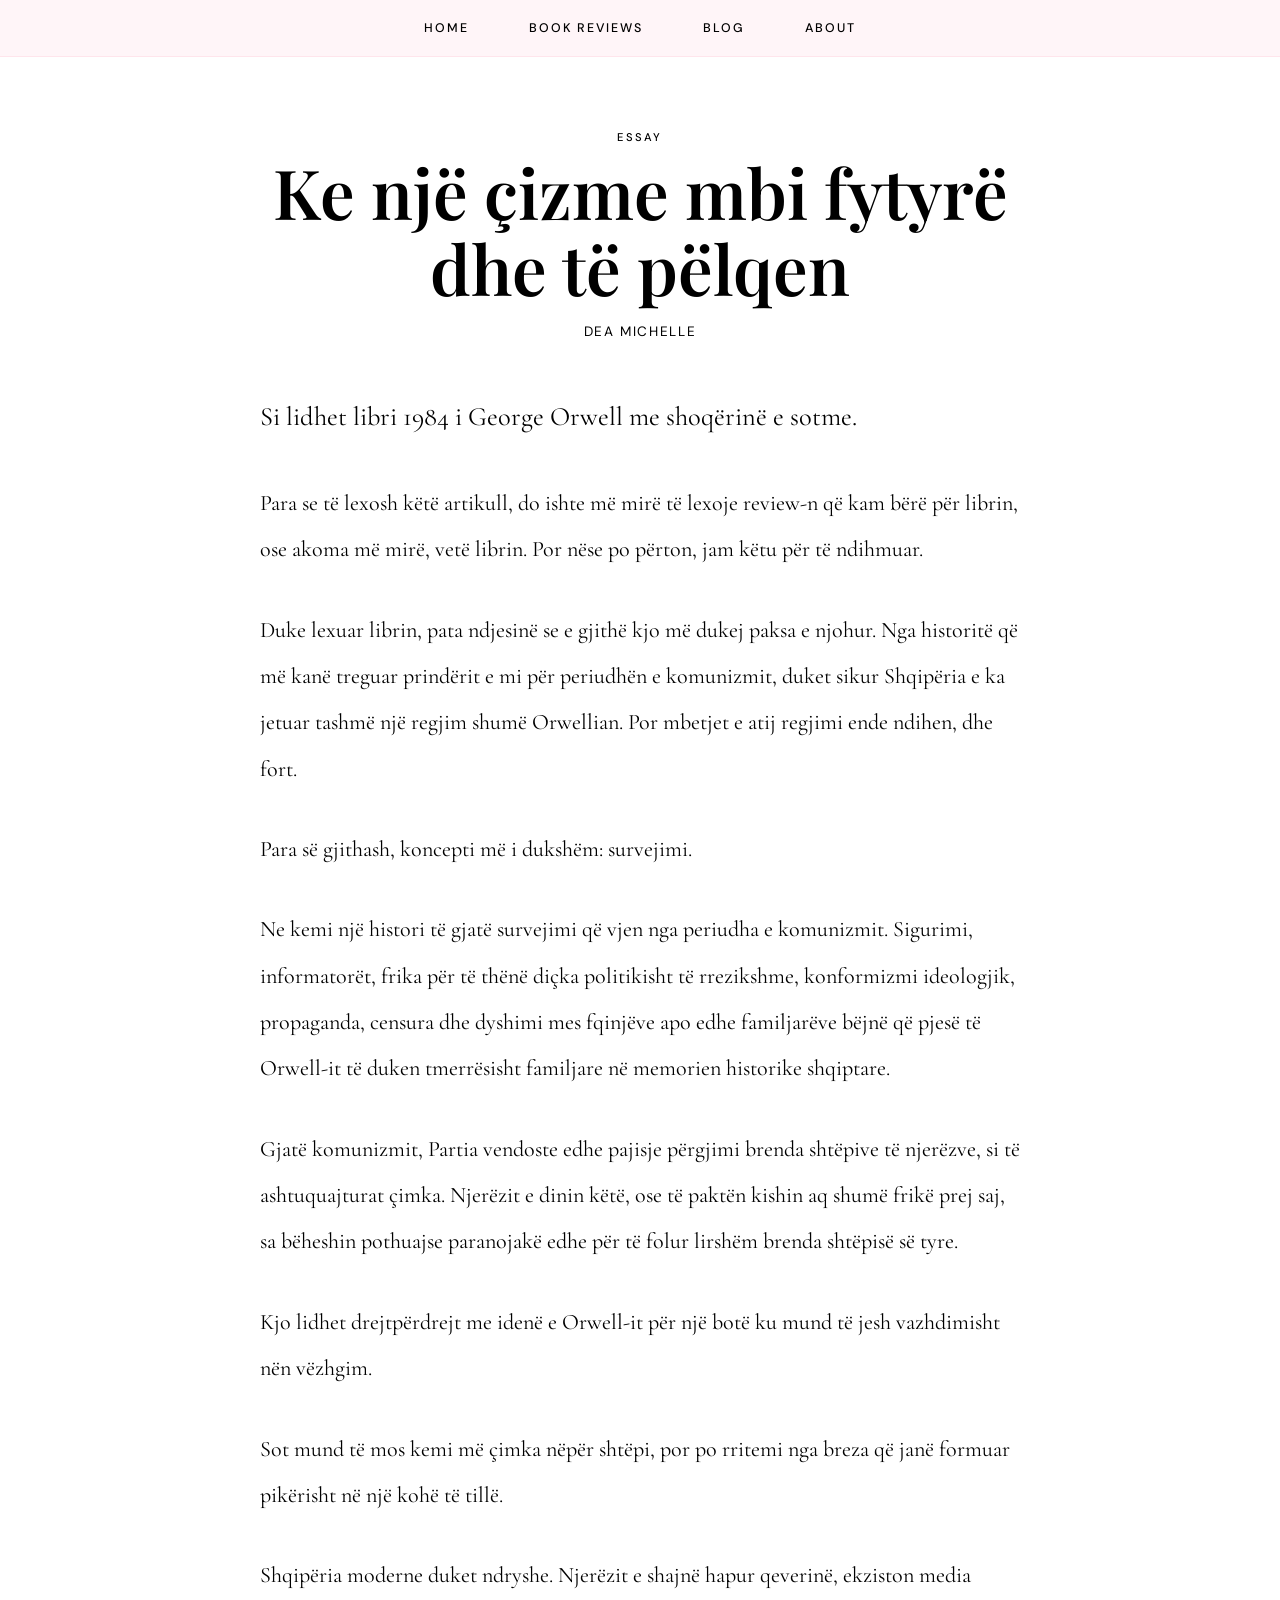
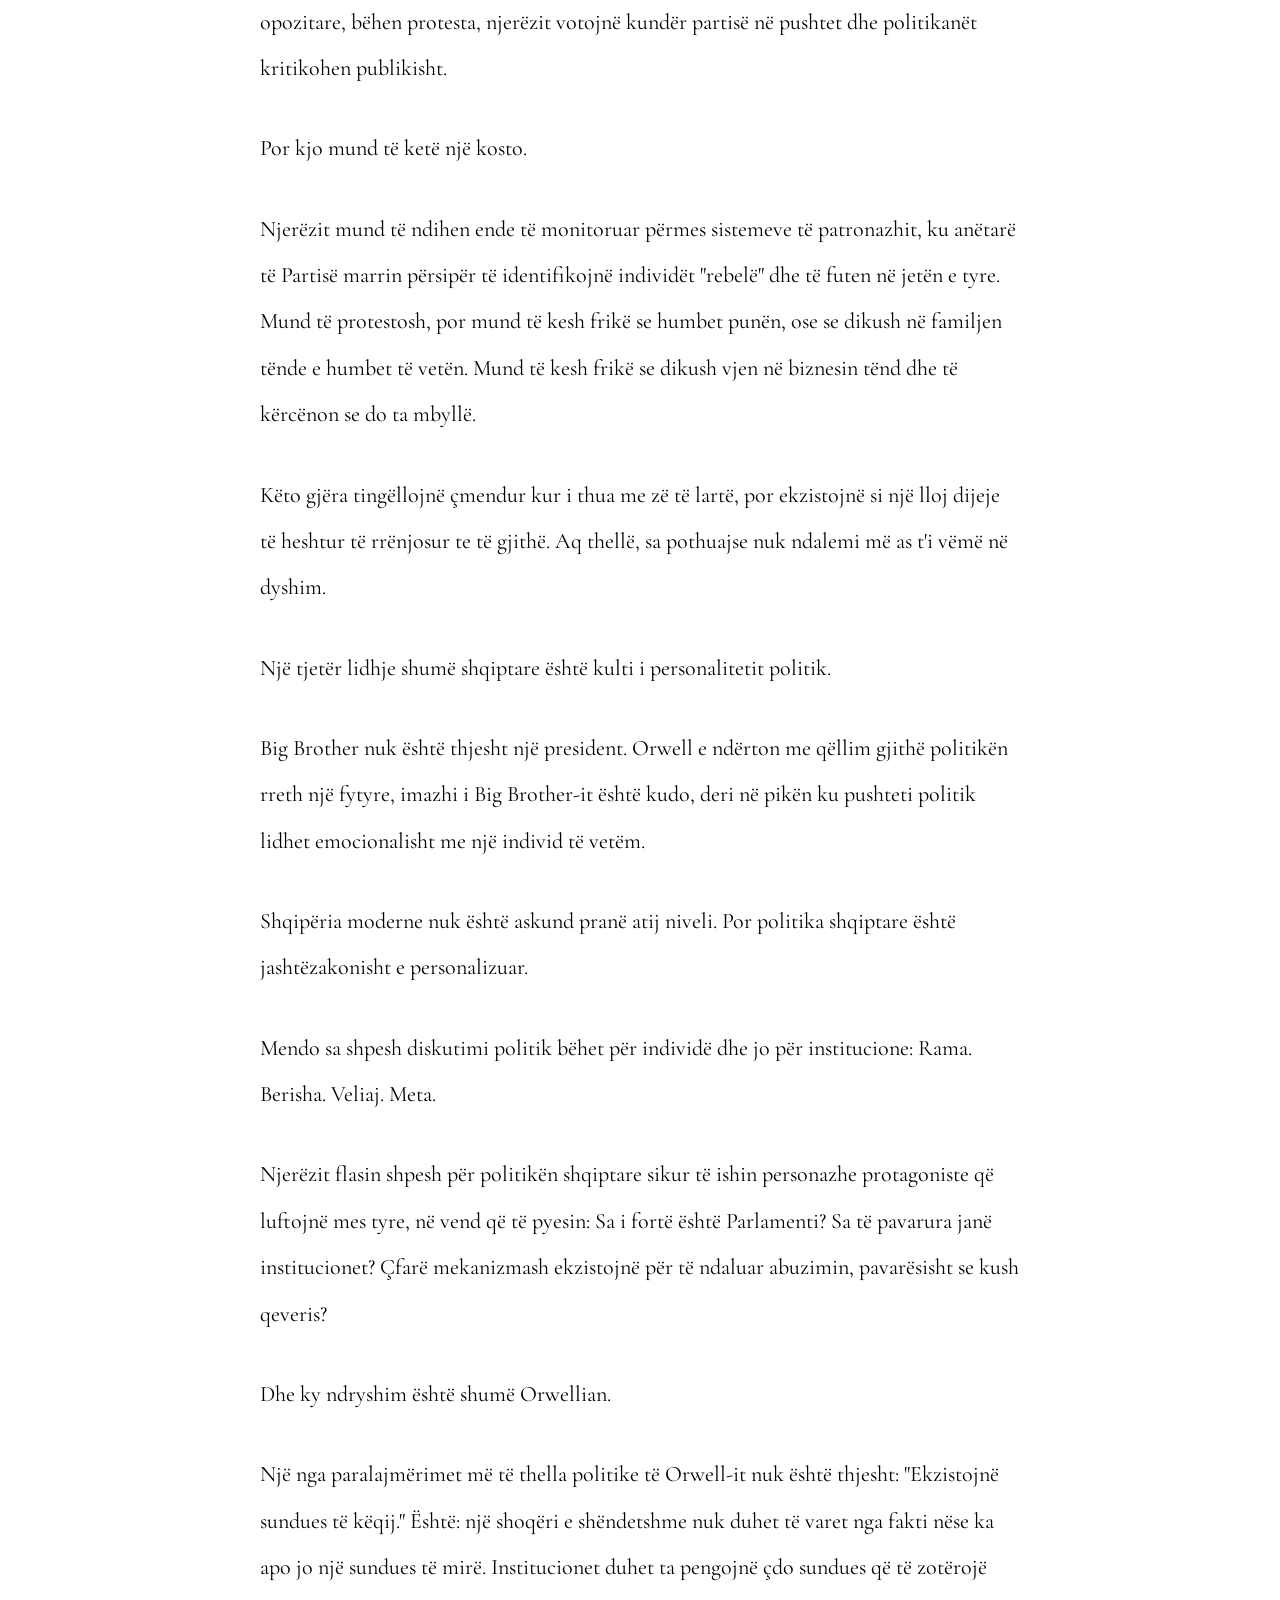
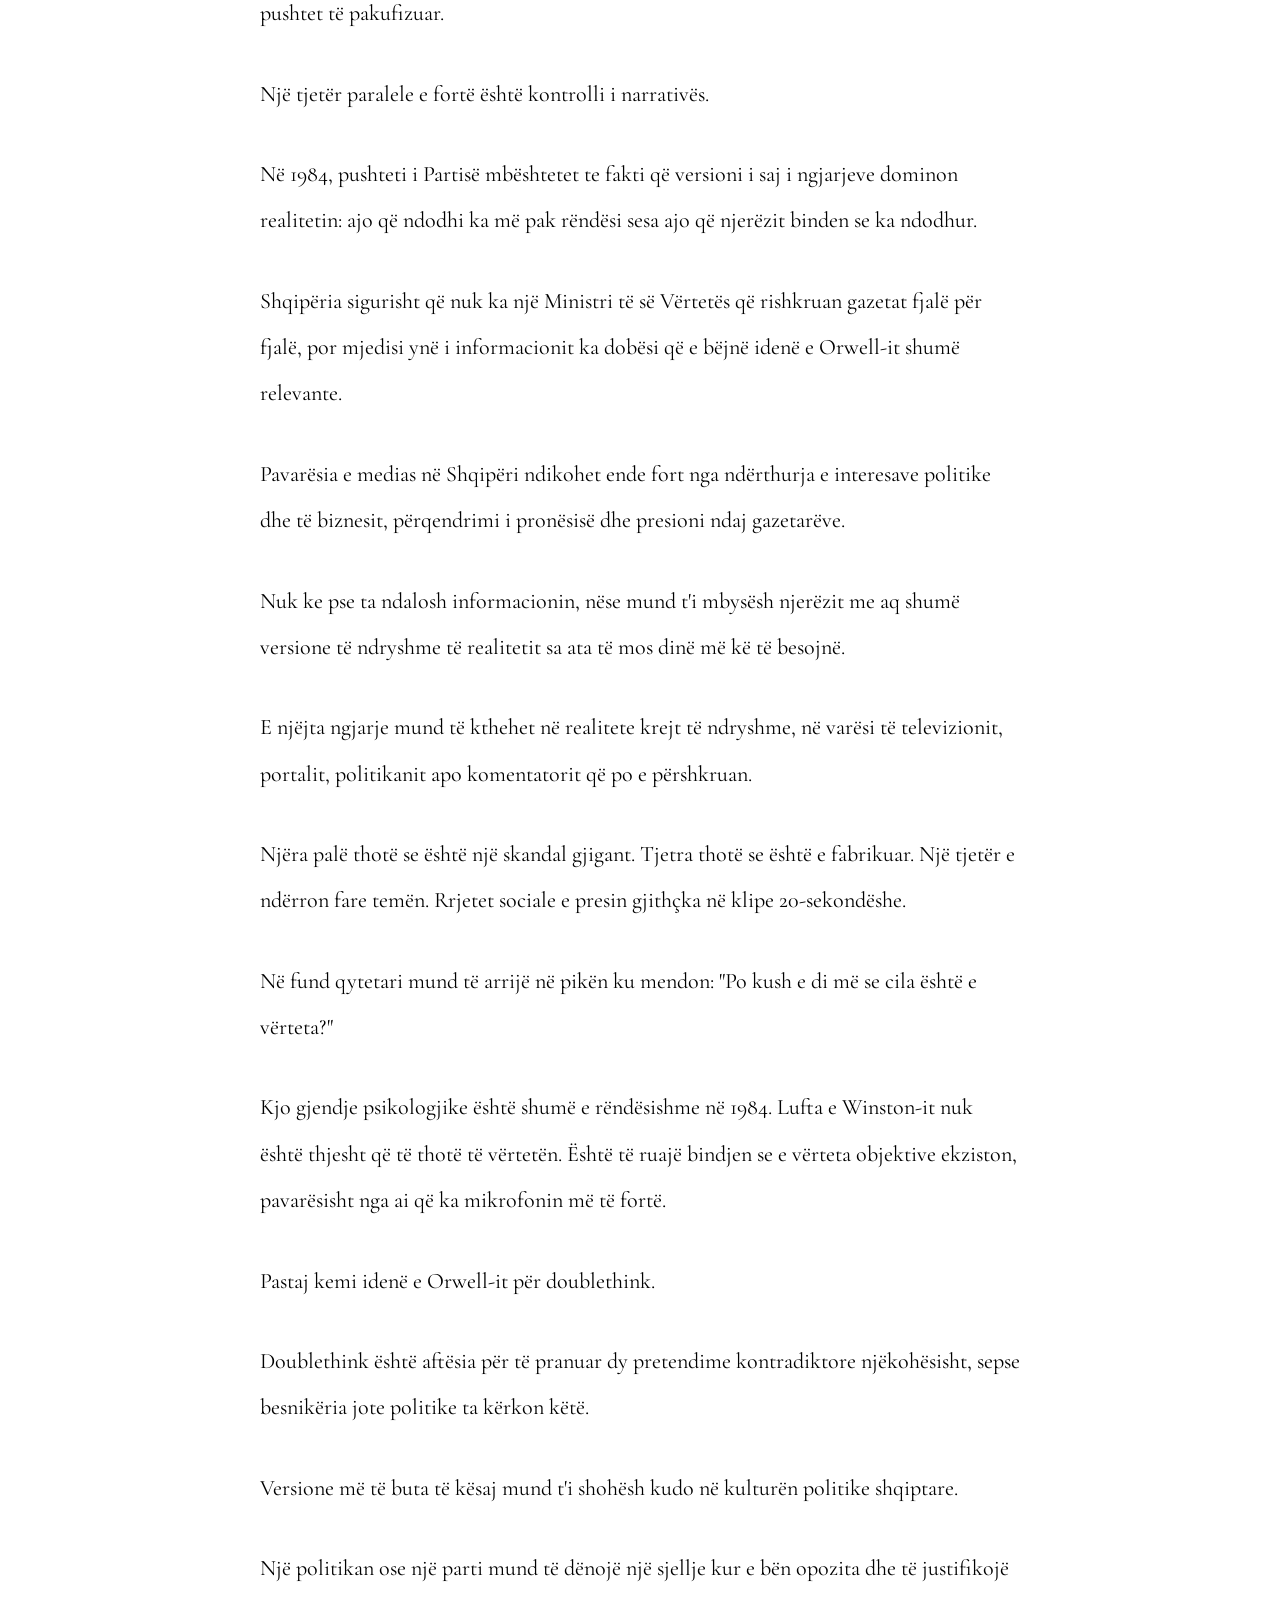
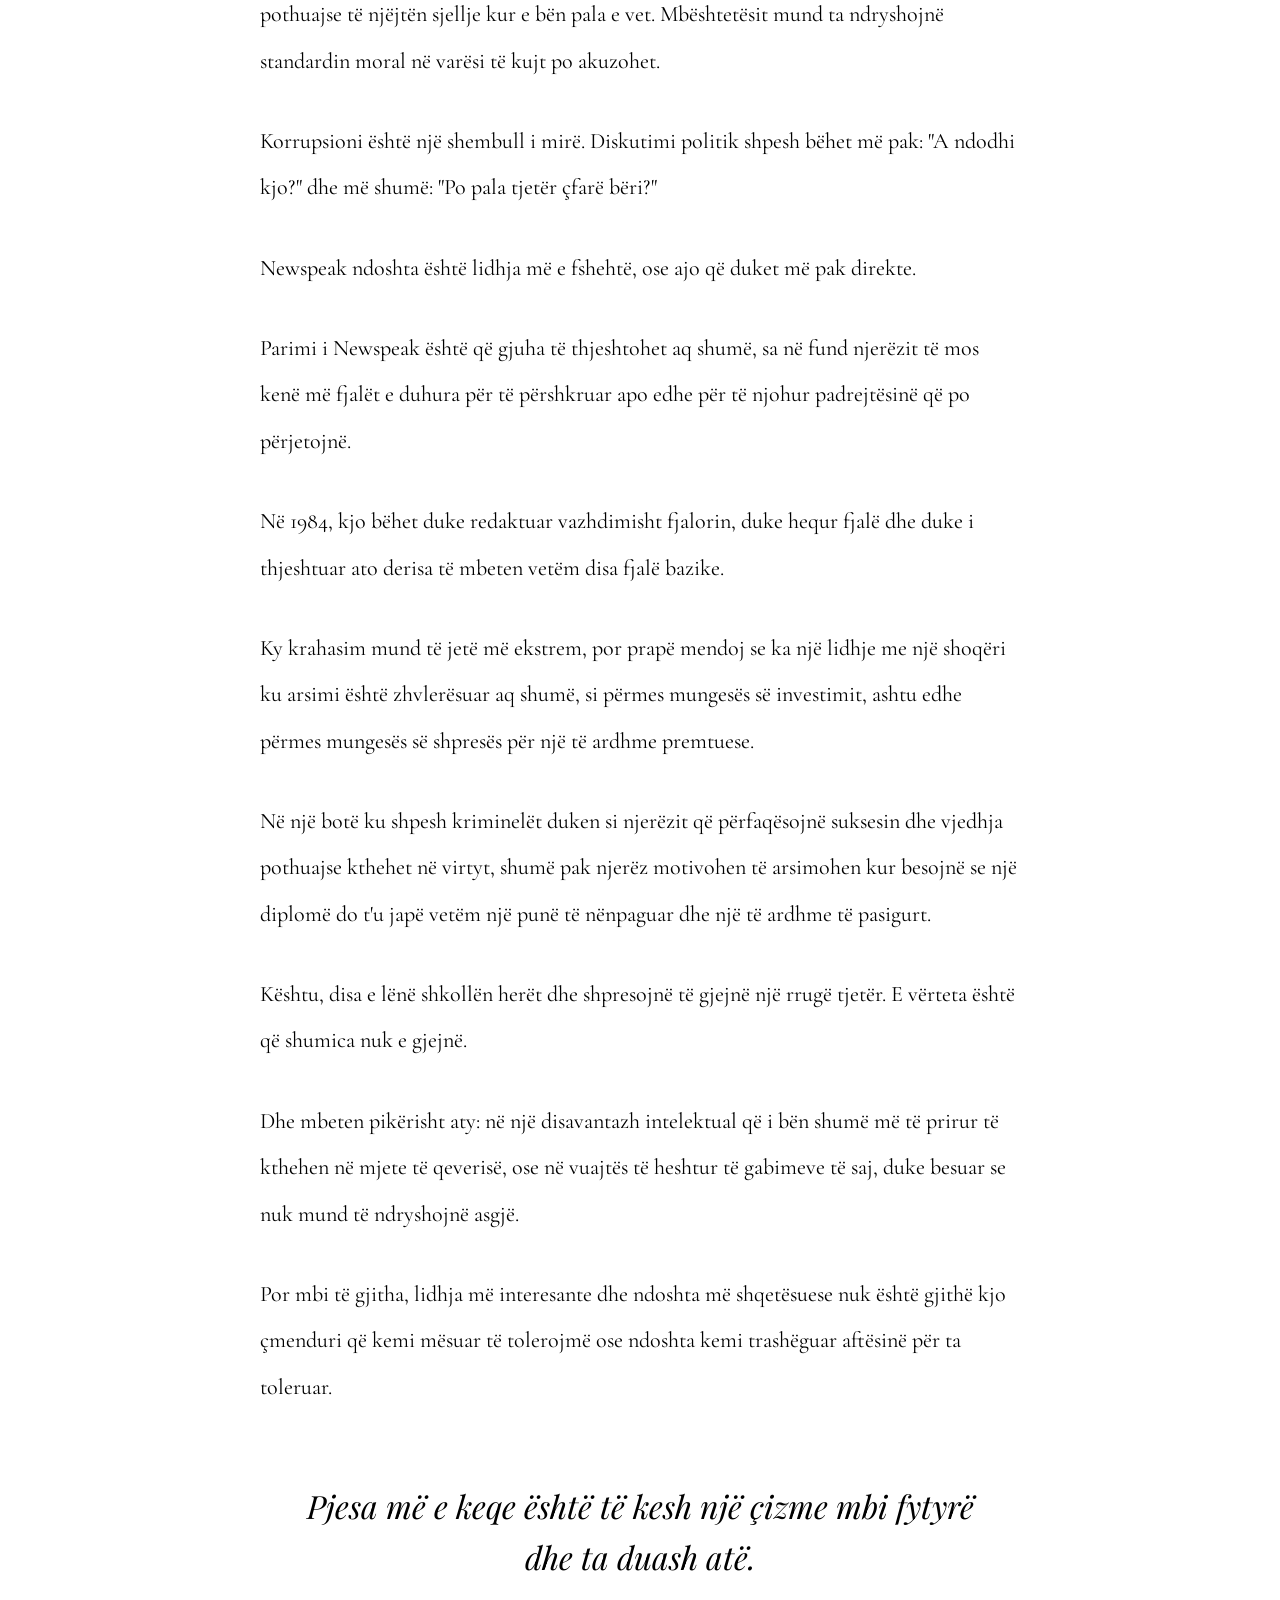
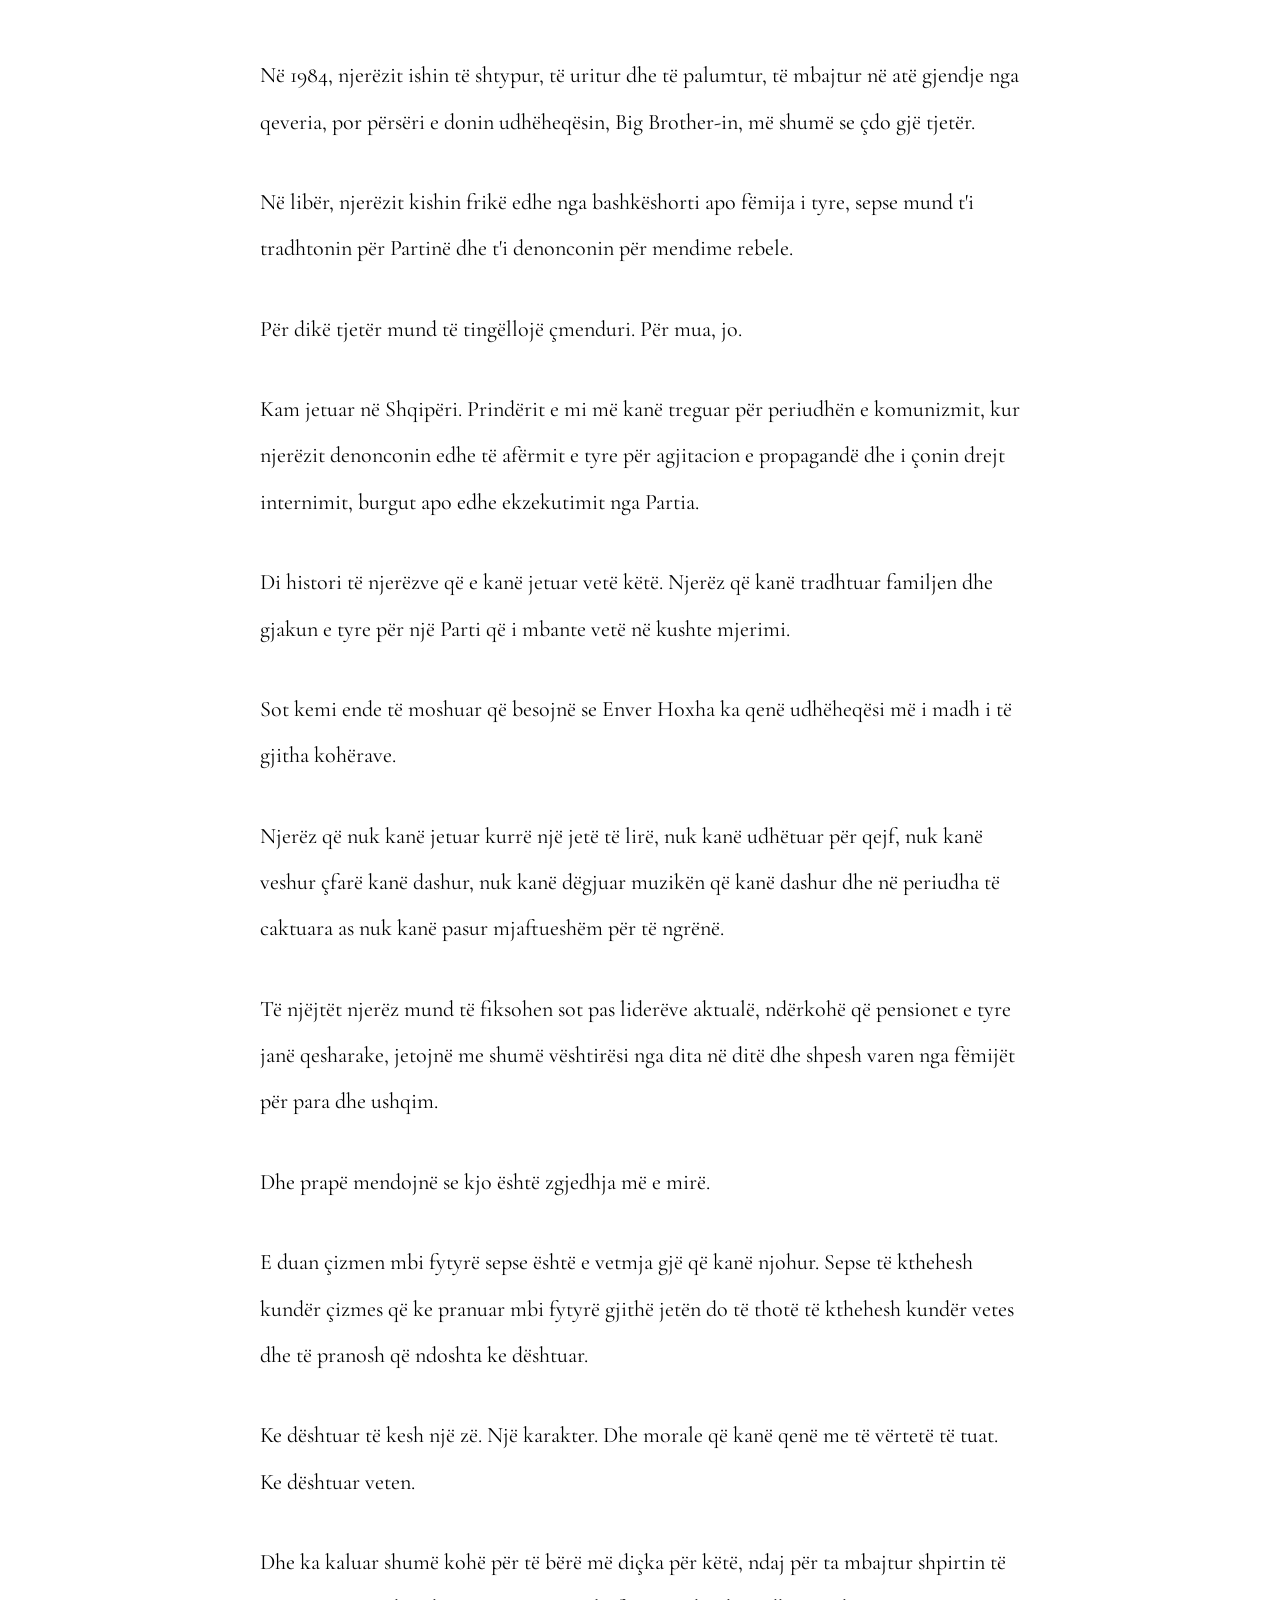
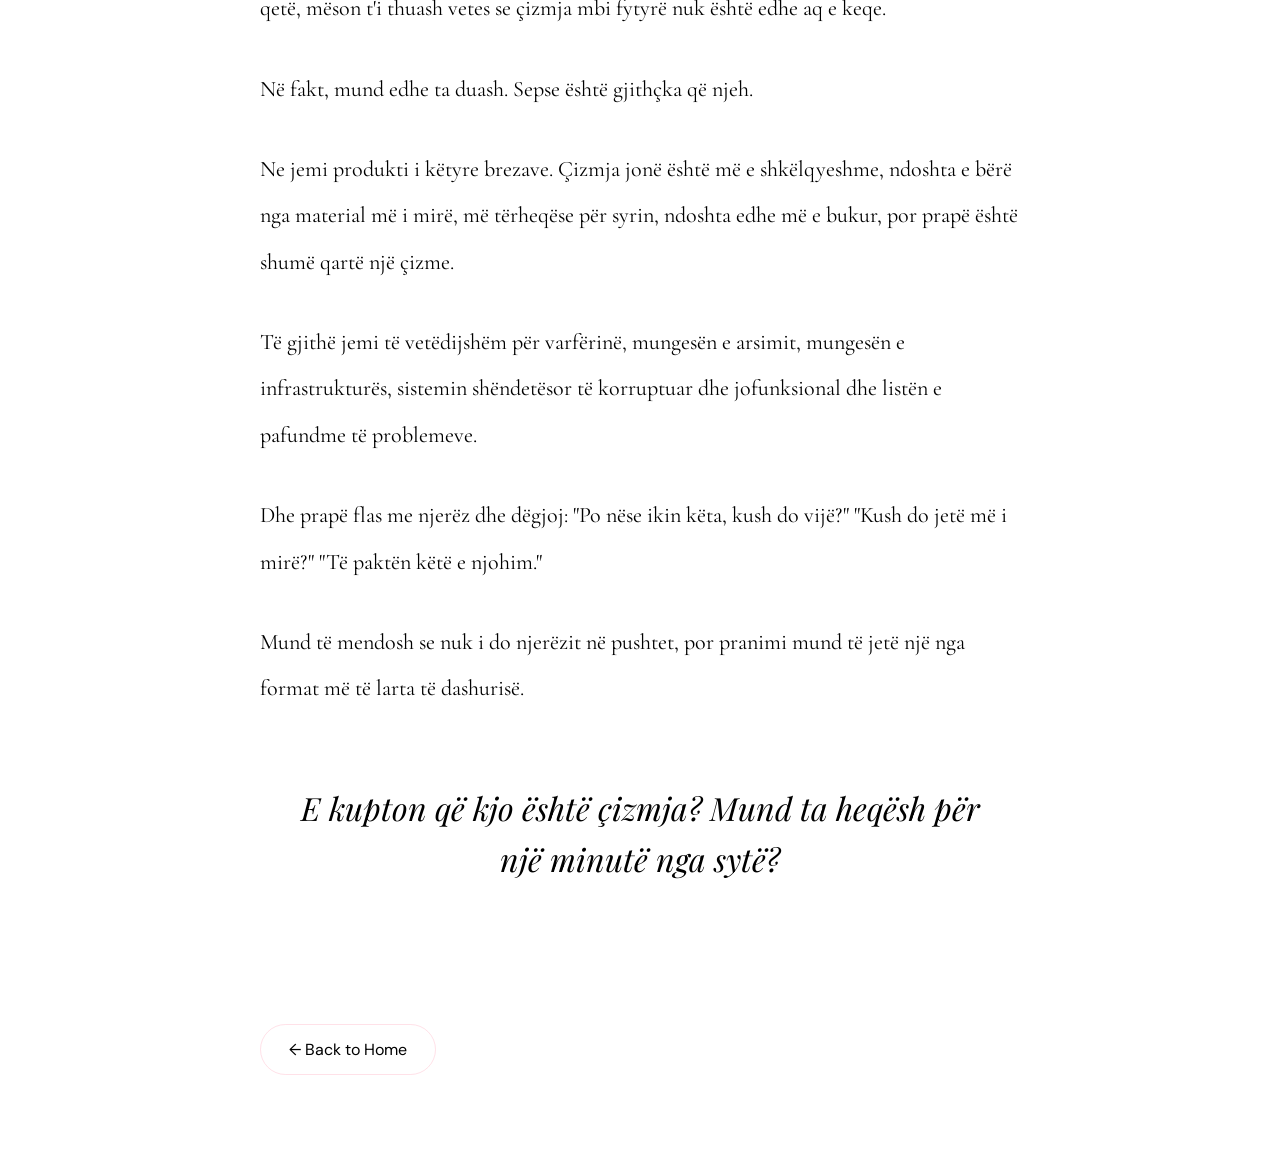
<file: blog/abous-us.html>
<!DOCTYPE html>
<html lang="en">
<head>
  <meta charset="UTF-8">
  <meta name="viewport" content="width=device-width, initial-scale=1.0">
  <title>Ke një çizme mbi fytyrë dhe të pëlqen — Dea Michelle Blog</title>
  <link href="https://fonts.googleapis.com/css2?family=Playfair+Display:wght@400;600;700&family=Cormorant+Garamond:wght@300;400;500&family=DM+Sans:wght@300;400;500&display=swap" rel="stylesheet">
  <link rel="stylesheet" href="../css/style.css">
</head>
<body>

<nav>
  <a href="../index.html">Home</a>
  <a href="../index.html#reviews">Book Reviews</a>
  <a href="../index.html#blog">Blog</a>
  <a href="../index.html#about">About</a>
</nav>

<section class="blog-article">
  <div class="blog-header">
    <p class="sec-label">Essay</p>
    <h1>Ke një çizme mbi fytyrë dhe të pëlqen</h1>
    <div class="blog-meta">Dea Michelle</div>
  </div>

  <div class="blog-content">

    <p>Si lidhet libri 1984 i George Orwell me shoqërinë e sotme.</p>

    <p>Para se të lexosh këtë artikull, do ishte më mirë të lexoje review-n që kam bërë për librin, ose akoma më mirë, vetë librin. Por nëse po përton, jam këtu për të ndihmuar.</p>

    <p>Duke lexuar librin, pata ndjesinë se e gjithë kjo më dukej paksa e njohur. Nga historitë që më kanë treguar prindërit e mi për periudhën e komunizmit, duket sikur Shqipëria e ka jetuar tashmë një regjim shumë Orwellian. Por mbetjet e atij regjimi ende ndihen, dhe fort.</p>

    <p>Para së gjithash, koncepti më i dukshëm: survejimi.</p>

    <p>Ne kemi një histori të gjatë survejimi që vjen nga periudha e komunizmit. Sigurimi, informatorët, frika për të thënë diçka politikisht të rrezikshme, konformizmi ideologjik, propaganda, censura dhe dyshimi mes fqinjëve apo edhe familjarëve bëjnë që pjesë të Orwell-it të duken tmerrësisht familjare në memorien historike shqiptare.</p>

    <p>Gjatë komunizmit, Partia vendoste edhe pajisje përgjimi brenda shtëpive të njerëzve, si të ashtuquajturat çimka. Njerëzit e dinin këtë, ose të paktën kishin aq shumë frikë prej saj, sa bëheshin pothuajse paranojakë edhe për të folur lirshëm brenda shtëpisë së tyre.</p>

    <p>Kjo lidhet drejtpërdrejt me idenë e Orwell-it për një botë ku mund të jesh vazhdimisht nën vëzhgim.</p>

    <p>Sot mund të mos kemi më çimka nëpër shtëpi, por po rritemi nga breza që janë formuar pikërisht në një kohë të tillë.</p>

    <p>Shqipëria moderne duket ndryshe. Njerëzit e shajnë hapur qeverinë, ekziston media opozitare, bëhen protesta, njerëzit votojnë kundër partisë në pushtet dhe politikanët kritikohen publikisht.</p>

    <p>Por kjo mund të ketë një kosto.</p>

    <p>Njerëzit mund të ndihen ende të monitoruar përmes sistemeve të patronazhit, ku anëtarë të Partisë marrin përsipër të identifikojnë individët "rebelë" dhe të futen në jetën e tyre. Mund të protestosh, por mund të kesh frikë se humbet punën, ose se dikush në familjen tënde e humbet të vetën. Mund të kesh frikë se dikush vjen në biznesin tënd dhe të kërcënon se do ta mbyllë.</p>

    <p>Këto gjëra tingëllojnë çmendur kur i thua me zë të lartë, por ekzistojnë si një lloj dijeje të heshtur të rrënjosur te të gjithë. Aq thellë, sa pothuajse nuk ndalemi më as t'i vëmë në dyshim.</p>

    <p>Një tjetër lidhje shumë shqiptare është kulti i personalitetit politik.</p>

    <p>Big Brother nuk është thjesht një president. Orwell e ndërton me qëllim gjithë politikën rreth një fytyre, imazhi i Big Brother-it është kudo, deri në pikën ku pushteti politik lidhet emocionalisht me një individ të vetëm.</p>

    <p>Shqipëria moderne nuk është askund pranë atij niveli. Por politika shqiptare është jashtëzakonisht e personalizuar.</p>

    <p>Mendo sa shpesh diskutimi politik bëhet për individë dhe jo për institucione: Rama. Berisha. Veliaj. Meta.</p>

    <p>Njerëzit flasin shpesh për politikën shqiptare sikur të ishin personazhe protagoniste që luftojnë mes tyre, në vend që të pyesin: Sa i fortë është Parlamenti? Sa të pavarura janë institucionet? Çfarë mekanizmash ekzistojnë për të ndaluar abuzimin, pavarësisht se kush qeveris?</p>

    <p>Dhe ky ndryshim është shumë Orwellian.</p>

    <p>Një nga paralajmërimet më të thella politike të Orwell-it nuk është thjesht: "Ekzistojnë sundues të këqij." Është: një shoqëri e shëndetshme nuk duhet të varet nga fakti nëse ka apo jo një sundues të mirë. Institucionet duhet ta pengojnë çdo sundues që të zotërojë pushtet të pakufizuar.</p>

    <p>Një tjetër paralele e fortë është kontrolli i narrativës.</p>

    <p>Në 1984, pushteti i Partisë mbështetet te fakti që versioni i saj i ngjarjeve dominon realitetin: ajo që ndodhi ka më pak rëndësi sesa ajo që njerëzit binden se ka ndodhur.</p>

    <p>Shqipëria sigurisht që nuk ka një Ministri të së Vërtetës që rishkruan gazetat fjalë për fjalë, por mjedisi ynë i informacionit ka dobësi që e bëjnë idenë e Orwell-it shumë relevante.</p>

    <p>Pavarësia e medias në Shqipëri ndikohet ende fort nga ndërthurja e interesave politike dhe të biznesit, përqendrimi i pronësisë dhe presioni ndaj gazetarëve.</p>

    <p>Nuk ke pse ta ndalosh informacionin, nëse mund t'i mbysësh njerëzit me aq shumë versione të ndryshme të realitetit sa ata të mos dinë më kë të besojnë.</p>

    <p>E njëjta ngjarje mund të kthehet në realitete krejt të ndryshme, në varësi të televizionit, portalit, politikanit apo komentatorit që po e përshkruan.</p>

    <p>Njëra palë thotë se është një skandal gjigant. Tjetra thotë se është e fabrikuar. Një tjetër e ndërron fare temën. Rrjetet sociale e presin gjithçka në klipe 20-sekondëshe.</p>

    <p>Në fund qytetari mund të arrijë në pikën ku mendon: "Po kush e di më se cila është e vërteta?"</p>

    <p>Kjo gjendje psikologjike është shumë e rëndësishme në 1984. Lufta e Winston-it nuk është thjesht që të thotë të vërtetën. Është të ruajë bindjen se e vërteta objektive ekziston, pavarësisht nga ai që ka mikrofonin më të fortë.</p>

    <p>Pastaj kemi idenë e Orwell-it për doublethink.</p>

    <p>Doublethink është aftësia për të pranuar dy pretendime kontradiktore njëkohësisht, sepse besnikëria jote politike ta kërkon këtë.</p>

    <p>Versione më të buta të kësaj mund t'i shohësh kudo në kulturën politike shqiptare.</p>

    <p>Një politikan ose një parti mund të dënojë një sjellje kur e bën opozita dhe të justifikojë pothuajse të njëjtën sjellje kur e bën pala e vet. Mbështetësit mund ta ndryshojnë standardin moral në varësi të kujt po akuzohet.</p>

    <p>Korrupsioni është një shembull i mirë. Diskutimi politik shpesh bëhet më pak: "A ndodhi kjo?" dhe më shumë: "Po pala tjetër çfarë bëri?"</p>

    <p>Newspeak ndoshta është lidhja më e fshehtë, ose ajo që duket më pak direkte.</p>

    <p>Parimi i Newspeak është që gjuha të thjeshtohet aq shumë, sa në fund njerëzit të mos kenë më fjalët e duhura për të përshkruar apo edhe për të njohur padrejtësinë që po përjetojnë.</p>

    <p>Në 1984, kjo bëhet duke redaktuar vazhdimisht fjalorin, duke hequr fjalë dhe duke i thjeshtuar ato derisa të mbeten vetëm disa fjalë bazike.</p>

    <p>Ky krahasim mund të jetë më ekstrem, por prapë mendoj se ka një lidhje me një shoqëri ku arsimi është zhvlerësuar aq shumë, si përmes mungesës së investimit, ashtu edhe përmes mungesës së shpresës për një të ardhme premtuese.</p>

    <p>Në një botë ku shpesh kriminelët duken si njerëzit që përfaqësojnë suksesin dhe vjedhja pothuajse kthehet në virtyt, shumë pak njerëz motivohen të arsimohen kur besojnë se një diplomë do t'u japë vetëm një punë të nënpaguar dhe një të ardhme të pasigurt.</p>

    <p>Kështu, disa e lënë shkollën herët dhe shpresojnë të gjejnë një rrugë tjetër. E vërteta është që shumica nuk e gjejnë.</p>

    <p>Dhe mbeten pikërisht aty: në një disavantazh intelektual që i bën shumë më të prirur të kthehen në mjete të qeverisë, ose në vuajtës të heshtur të gabimeve të saj, duke besuar se nuk mund të ndryshojnë asgjë.</p>

    <p>Por mbi të gjitha, lidhja më interesante dhe ndoshta më shqetësuese nuk është gjithë kjo çmenduri që kemi mësuar të tolerojmë ose ndoshta kemi trashëguar aftësinë për ta toleruar.</p>

    <blockquote>
      Pjesa më e keqe është të kesh një çizme mbi fytyrë dhe ta duash atë.
    </blockquote>

    <p>Në 1984, njerëzit ishin të shtypur, të uritur dhe të palumtur, të mbajtur në atë gjendje nga qeveria, por përsëri e donin udhëheqësin, Big Brother-in, më shumë se çdo gjë tjetër.</p>

    <p>Në libër, njerëzit kishin frikë edhe nga bashkëshorti apo fëmija i tyre, sepse mund t'i tradhtonin për Partinë dhe t'i denonconin për mendime rebele.</p>

    <p>Për dikë tjetër mund të tingëllojë çmenduri. Për mua, jo.</p>

    <p>Kam jetuar në Shqipëri. Prindërit e mi më kanë treguar për periudhën e komunizmit, kur njerëzit denonconin edhe të afërmit e tyre për agjitacion e propagandë dhe i çonin drejt internimit, burgut apo edhe ekzekutimit nga Partia.</p>

    <p>Di histori të njerëzve që e kanë jetuar vetë këtë. Njerëz që kanë tradhtuar familjen dhe gjakun e tyre për një Parti që i mbante vetë në kushte mjerimi.</p>

    <p>Sot kemi ende të moshuar që besojnë se Enver Hoxha ka qenë udhëheqësi më i madh i të gjitha kohërave.</p>

    <p>Njerëz që nuk kanë jetuar kurrë një jetë të lirë, nuk kanë udhëtuar për qejf, nuk kanë veshur çfarë kanë dashur, nuk kanë dëgjuar muzikën që kanë dashur dhe në periudha të caktuara as nuk kanë pasur mjaftueshëm për të ngrënë.</p>

    <p>Të njëjtët njerëz mund të fiksohen sot pas liderëve aktualë, ndërkohë që pensionet e tyre janë qesharake, jetojnë me shumë vështirësi nga dita në ditë dhe shpesh varen nga fëmijët për para dhe ushqim.</p>

    <p>Dhe prapë mendojnë se kjo është zgjedhja më e mirë.</p>

    <p>E duan çizmen mbi fytyrë sepse është e vetmja gjë që kanë njohur. Sepse të kthehesh kundër çizmes që ke pranuar mbi fytyrë gjithë jetën do të thotë të kthehesh kundër vetes dhe të pranosh që ndoshta ke dështuar.</p>

    <p>Ke dështuar të kesh një zë. Një karakter. Dhe morale që kanë qenë me të vërtetë të tuat. Ke dështuar veten.</p>

    <p>Dhe ka kaluar shumë kohë për të bërë më diçka për këtë, ndaj për ta mbajtur shpirtin të qetë, mëson t'i thuash vetes se çizmja mbi fytyrë nuk është edhe aq e keqe.</p>

    <p>Në fakt, mund edhe ta duash. Sepse është gjithçka që njeh.</p>

    <p>Ne jemi produkti i këtyre brezave. Çizmja jonë është më e shkëlqyeshme, ndoshta e bërë nga material më i mirë, më tërheqëse për syrin, ndoshta edhe më e bukur, por prapë është shumë qartë një çizme.</p>

    <p>Të gjithë jemi të vetëdijshëm për varfërinë, mungesën e arsimit, mungesën e infrastrukturës, sistemin shëndetësor të korruptuar dhe jofunksional dhe listën e pafundme të problemeve.</p>

    <p>Dhe prapë flas me njerëz dhe dëgjoj: "Po nëse ikin këta, kush do vijë?" "Kush do jetë më i mirë?" "Të paktën këtë e njohim."</p>

    <p>Mund të mendosh se nuk i do njerëzit në pushtet, por pranimi mund të jetë një nga format më të larta të dashurisë.</p>

    <blockquote>
      E kupton që kjo është çizmja? Mund ta heqësh për një minutë nga sytë?
    </blockquote>

    <a href="../index.html" class="back-home">← Back to Home</a>
  </div>
</section>

</body>
</html>
</file>
<file: css/style.css>
le · CSS
Copy

:root {
    --baby-pink: #ffd6e0;
    --soft-pink: #ffb3c6;
    --deep-pink: #e8899a;
    --blush: #ffe4ec;
    --rose: #f4a0b5;
    --petal: #fff5f8;
    --text-dark: #3d2630;
    --text-mid: #7a4a57;
    --text-light: #b07a8a;
    --white: #ffffff;
}

* { margin: 0; padding: 0; box-sizing: border-box; }
html { scroll-behavior: smooth; }

body {
    font-family: 'DM Sans', sans-serif;
    color: var(--text-dark);
    overflow-x: hidden;
    background-color: #fff5f8;
    }

/* ── NAV ── */
nav {
    position: fixed;
    top: 0; left: 0; right: 0;
    z-index: 100;
    display: flex;
    justify-content: center;
    background: rgba(255, 245, 248, 0.92);
    backdrop-filter: blur(14px);
    border-bottom: 1px solid rgba(255, 179, 198, 0.25);
}

nav a {
    text-decoration: none;
    color: var(--text-mid);
    font-family: 'DM Sans', sans-serif;
    font-size: 0.78rem;
    font-weight: 500;
    letter-spacing: 0.16em;
    text-transform: uppercase;
    padding: 20px 30px;
    transition: color 0.25s;
    position: relative;
}

nav a::after {
    content: '';
    position: absolute;
    bottom: 0; left: 30%; right: 30%;
    height: 2px;
    background: var(--deep-pink);
    transform: scaleX(0);
    transition: transform 0.25s;
}

nav a:hover { color: var(--deep-pink); }
nav a:hover::after { transform: scaleX(1); }

/* ── STRIPS ── */
.strip {
    width: 100%;
    padding: 80px 40px;
}

.strip-inner {
    max-width: 960px;
    margin: 0 auto;
}

.strip-home    { background: #ffffff; padding-top: 130px; padding-bottom: 100px; }
.strip-reviews {
    background: rgba(255, 214, 224, 0.2);
    background-image: radial-gradient(circle, #ffc8d8 1px, transparent 1px);
    background-size: 28px 28px;
}
.strip-blog    { background: #ffffff; }
.strip-about   { background: rgba(255, 214, 224, 0.2); }

/* ── HOME ── */
.strip-home .strip-inner {
    display: flex;
    flex-direction: column;
    align-items: center;
    text-align: center;
}

.eyebrow {
    font-size: 0.72rem;
    letter-spacing: 0.22em;
    text-transform: uppercase;
    color: var(--deep-pink);
    margin-bottom: 28px;
    font-weight: 500;
}

.hero-title {
    font-family: 'Playfair Display', serif;
    font-size: clamp(2.8rem, 6.5vw, 5rem);
    font-weight: 600;
    color: var(--text-dark);
    line-height: 1.1;
    margin-bottom: 14px;
    white-space: nowrap;
}

.hero-sub {
    font-family: 'Cormorant Garamond', serif;
    font-size: clamp(1.1rem, 2.2vw, 1.45rem);
    font-weight: 400;
    color: var(--text-light);
    margin-bottom: 48px;
    font-style: normal;
}

.rule {
    width: 60px;
    height: 1.5px;
    background: var(--rose);
    margin: 0 auto 48px;
}

.chips {
    display: flex;
    flex-wrap: wrap;
    gap: 12px;
    justify-content: center;
}

.chip {
    background: var(--white);
    border: 1px solid rgba(255, 179, 198, 0.45);
    color: var(--text-mid);
    font-size: 0.82rem;
    padding: 10px 20px;
    border-radius: 50px;
}

/* ── SECTION HEADER ── */
.sec-label {
    font-size: 0.7rem;
    letter-spacing: 0.2em;
    text-transform: uppercase;
    color: var(--deep-pink);
    margin-bottom: 10px;
    font-weight: 500;
}

.sec-title {
    font-family: 'Playfair Display', serif;
    font-size: clamp(1.8rem, 3.5vw, 2.6rem);
    color: var(--text-dark);
    margin-bottom: 10px;
}

.sec-desc {
    font-family: 'Cormorant Garamond', serif;
    font-style: italic;
    font-size: 1.1rem;
    color: var(--text-light);
    margin-bottom: 50px;
}

/* ── BOOK CARDS ── */
.reviews-grid {
    display: grid;
    grid-template-columns: repeat(auto-fill, minmax(320px, 1fr));
    gap: 28px;
}
.book-card {
    background: var(--white);
    border-radius: 16px;
    padding: 24px;
    border: 1px solid rgba(255, 179, 198, 0.3);
    box-shadow: 0 2px 16px rgba(232, 137, 154, 0.07);
    cursor: pointer;
    transition: transform 0.3s, box-shadow 0.3s;
    position: relative;
    overflow: hidden;
}

.book-card::after {
    content: '';
    position: absolute;
    top: 0; left: 0; right: 0;
    height: 3px;
    background: linear-gradient(90deg, var(--baby-pink), var(--deep-pink));
    transform: scaleX(0);
    transform-origin: left;
    transition: transform 0.35s;
}

.book-card:hover { transform: translateY(-4px); box-shadow: 0 10px 30px rgba(232, 137, 154, 0.13); }
.book-card:hover::after { transform: scaleX(1); }

.book-cover-placeholder {
    width: 78px; height: 108px;
    border-radius: 6px;
    background: linear-gradient(135deg, var(--baby-pink), var(--soft-pink));
    display: flex; align-items: center; justify-content: center;
    font-size: 1.8rem;
    margin-bottom: 14px;
}

.book-cover {
    width: 78px; height: 108px;
    border-radius: 6px;
    object-fit: cover;
    margin-bottom: 14px;
    display: block;
}

.book-card h3 {
    font-family: 'Playfair Display', serif;
    font-size: 1.05rem;
    margin-bottom: 5px;
    color: var(--text-dark);
}

.book-author {
    font-size: 0.78rem;
    color: var(--text-light);
    font-style: italic;
    margin-bottom: 10px;
}

.stars { color: var(--deep-pink); font-size: 0.9rem; letter-spacing: 2px; margin-bottom: 12px; }
.stars .empty { opacity: 0.25; }

.book-excerpt {
    font-size: 0.84rem;
    color: var(--text-mid);
    line-height: 1.7;
    display: -webkit-box;
    -webkit-line-clamp: 3;
    -webkit-box-orient: vertical;
    overflow: hidden;
}

.card-footer {
    margin-top: 16px;
    display: flex;
    justify-content: space-between;
    align-items: center;
}

.read-more {
    font-size: 0.75rem;
    font-weight: 500;
    letter-spacing: 0.07em;
    text-transform: uppercase;
    color: var(--deep-pink);
    cursor: pointer;
}

.like-btn {
    background: none;
    border: 1px solid rgba(232, 137, 154, 0.3);
    color: var(--text-light);
    padding: 5px 12px;
    border-radius: 50px;
    font-size: 0.78rem;
    cursor: pointer;
    transition: all 0.25s;
}

.like-btn:hover, .like-btn.liked {
    background: var(--blush);
    border-color: var(--soft-pink);
    color: var(--deep-pink);
}

#loadingMsg {
    grid-column: 1 / -1;
    text-align: center;
    font-family: 'Cormorant Garamond', serif;
    font-style: italic;
    color: var(--text-light);
    padding: 40px;
    font-size: 1.05rem;
}

/* ── BLOG ── */
.blog-grid {
    display: grid;
    grid-template-columns: repeat(auto-fill, minmax(280px, 1fr));
    gap: 24px;
}

.blog-card {
    background: var(--white);
    border-radius: 16px;
    padding: 32px;
    border: 1px solid rgba(255, 179, 198, 0.3);
    box-shadow: 0 2px 16px rgba(232, 137, 154, 0.07);
    transition: transform 0.3s, box-shadow 0.3s;
    position: relative;
    overflow: hidden;
}

.blog-card::after {
    content: '';
    position: absolute;
    top: 0; left: 0; right: 0;
    height: 3px;
    background: linear-gradient(90deg, var(--baby-pink), var(--deep-pink));
    transform: scaleX(0);
    transform-origin: left;
    transition: transform 0.35s;
}

.blog-card:hover {
    transform: translateY(-4px);
    box-shadow: 0 10px 30px rgba(232, 137, 154, 0.13);
}

.blog-card:hover::after {
    transform: scaleX(1);
}
.blog-card:hover {
    transform: translateY(-3px);
    box-shadow: 0 8px 24px rgba(232, 137, 154, 0.1);
}

.blog-tag {
    display: inline-block;
    background: rgba(255, 179, 198, 0.35);
    color: var(--deep-pink);
    font-size: 0.67rem;
    letter-spacing: 0.12em;
    text-transform: uppercase;
    padding: 3px 10px;
    border-radius: 50px;
    margin-bottom: 14px;
    font-weight: 500;
}

.blog-card h3 {
    font-family: 'Playfair Display', serif;
    font-size: 1.05rem;
    color: var(--text-dark);
    margin-bottom: 10px;
    line-height: 1.38;
}

.blog-card p {
    font-size: 0.84rem;
    color: var(--text-mid);
    line-height: 1.7;
}
.blog-card-disabled {
    opacity: 0.55;
    cursor: default;
    pointer-events: none;
}

.blog-card-disabled:hover {
    transform: none;
    box-shadow: none;
}

.blog-date {
    font-size: 0.73rem;
    color: var(--text-light);
    margin-top: 14px;
}

/* ── ABOUT ── */
.about-grid {
    display: grid;
    grid-template-columns: 1fr 1.8fr;
    gap: 60px;
    align-items: center;
}

.about-card {
    background: var(--white);
    border-radius: 20px;
    aspect-ratio: 3/4;
    display: flex;
    flex-direction: column;
    align-items: center;
    justify-content: center;
    gap: 12px;
    border: 1px solid rgba(255, 179, 198, 0.3);
    font-size: 3.5rem;
    box-shadow: 0 4px 20px rgba(232, 137, 154, 0.08);
}

.about-card span {
    font-family: 'Playfair Display', serif;
    font-size: 0.85rem;
    font-style: italic;
    color: var(--text-light);
}

.about-text p {
    font-family: 'Cormorant Garamond', serif;
    font-size: 1.15rem;
    color: var(--text-mid);
    line-height: 1.9;
    margin-bottom: 18px;
}

.about-text em { color: var(--deep-pink); }

.about-stats {
    display: flex;
    gap: 32px;
    margin-top: 32px;
    padding-top: 28px;
    border-top: 1px solid rgba(255, 179, 198, 0.25);
}

.stat-num {
    display: block;
    font-family: 'Playfair Display', serif;
    font-size: 1.9rem;
    color: var(--deep-pink);
}

.stat-label {
    font-size: 0.72rem;
    text-transform: uppercase;
    letter-spacing: 0.1em;
    color: var(--text-light);
}

/* ── FOOTER ── */
footer {
    background: var(--white);
    border-top: 1px solid rgba(255, 179, 198, 0.2);
    text-align: center;
    padding: 36px 20px;
    color: var(--text-light);
    font-size: 0.83rem;
}

footer .f-title {
    font-family: 'Playfair Display', serif;
    font-style: italic;
    font-size: 1.05rem;
    color: var(--text-mid);
    margin-bottom: 6px;
}

/* ── MODAL ── */
.modal-overlay {
    display: none;
    position: fixed;
    inset: 0;
    background: rgba(30, 15, 20, 0.55);
    backdrop-filter: blur(6px);
    z-index: 200;
    align-items: center;
    justify-content: center;
    padding: 24px;
}

.modal-overlay.open { display: flex; }

.modal {
    background-color: #ffffff !important;
    opacity: 1 !important;
    border-radius: 12px;
    padding: 70px;
    max-width: 1100px;
    width: 96%;
    max-height: 96vh;
    overflow-y: auto;
    position: relative;
    animation: mIn 0.3s ease;
}


a.book-card {
    text-decoration: none;
    color: inherit;
    display: block;
}
.hero-image {
    display: block;
    width: auto;
    max-width: 100%;
    height: 500px;
    object-fit: contain;
    margin: 40px auto;
}

@keyframes mIn {
    from { opacity: 0; transform: translateY(12px); }
    to   { opacity: 1; transform: translateY(0); }
}

.modal-close {
    position: absolute;
    top: 14px; right: 18px;
    background: none; border: none;
    font-size: 1.4rem;
    cursor: pointer;
    color: var(--text-light);
    transition: color 0.2s;
}

.modal-close:hover { color: var(--deep-pink); }

.modal h2 {
    font-family: 'Playfair Display', serif;
    font-size: 1.5rem;
    margin-bottom: 6px;
}

.modal-author {
    font-size: 0.82rem;
    color: var(--text-light);
    font-style: italic;
    margin-bottom: 14px;
}

.modal-stars {
    color: var(--deep-pink);
    font-size: 1.1rem;
    margin-bottom: 18px;
}

.modal-review {
    font-family: 'Cormorant Garamond', serif;
    font-size: 1.15rem;
    line-height: 1.9;
    color: var(--text-dark);
    border-top: 1px solid rgba(255, 179, 198, 0.3);
    padding-top: 18px;
}

.comment-section-modal {
    margin-top: 26px;
    border-top: 1px solid rgba(255, 179, 198, 0.25);
    padding-top: 18px;
}

.comment-section-modal h4 {
    font-family: 'Playfair Display', serif;
    font-size: 0.95rem;
    margin-bottom: 12px;
    color: var(--text-dark);
}

.comment {
    background: var(--blush);
    padding: 9px 14px;
    border-radius: 10px;
    margin-bottom: 7px;
    font-size: 0.84rem;
    color: var(--text-mid);
}

.comment-input-wrap {
    display: flex;
    gap: 9px;
    margin-top: 12px;
}

.comment-input-wrap input {
    flex: 1;
    background: var(--petal);
    border: 1px solid rgba(255, 179, 198, 0.35);
    border-radius: 50px;
    padding: 9px 16px;
    font-size: 0.83rem;
    font-family: 'DM Sans', sans-serif;
    color: var(--text-dark);
    outline: none;
}

.comment-input-wrap button {
    background: var(--deep-pink);
    border: none;
    color: white;
    padding: 9px 18px;
    border-radius: 50px;
    font-size: 0.8rem;
    cursor: pointer;
    font-weight: 500;
    transition: background 0.25s;
}

.comment-input-wrap button:hover { background: #d4778a; }

/* ── RESPONSIVE ── */
@media (max-width: 700px) {
    .about-grid { grid-template-columns: 1fr; }
   nav a { padding: 16px 14px; font-size: 0.7rem; letter-spacing: 0.1em; }
    .strip { padding: 60px 24px; }
    .hero-title { white-space: normal; }
}
.blog-link{
    display:block;
    text-decoration:none;
    color:inherit;
}

.blog-link:hover{
    color:inherit;
}
/* ---------------- BLOG ARTICLE ---------------- */

.blog-article {
    padding-top: 130px;
    padding-bottom: 100px;
    background: #ffffff;
}

.blog-header {
    max-width: 760px;
    margin: 0 auto 50px;
    text-align: center;
}

.blog-header h1 {
    font-family: 'Playfair Display', serif;
    font-size: clamp(2.6rem,6vw,4.3rem);
    font-weight: 600;
    color: var(--text-dark);
    line-height: 1.1;
    margin-bottom: 18px;
}

.blog-meta {
    font-size: .85rem;
    letter-spacing: .12em;
    text-transform: uppercase;
    color: var(--text-light);
}

.hero-image{
    width:100%;
    max-width:850px;
    height:420px;
    object-fit:cover;
    display:block;
    margin:45px auto 70px;
    border-radius:24px;
    box-shadow:0 18px 45px rgba(0,0,0,.08);
}

.blog-content{
    max-width:760px;
    margin:auto;
}

.blog-content p{
    font-family:'Cormorant Garamond',serif;
    font-size:1.38rem;
    line-height:2.1;
    color:var(--text-mid);
    margin-bottom:34px;
}

.blog-content p:first-child{
    font-size:1.65rem;
    color:var(--text-dark);
}

.blog-content blockquote{
    font-family:'Playfair Display',serif;
    font-size:2rem;
    color:var(--deep-pink);
    text-align:center;
    line-height:1.6;
    margin:70px auto;
    max-width:700px;
    font-style:italic;
}

.back-home{
    display:inline-block;
    margin-top:70px;
    padding:14px 28px;
    background:var(--blush);
    border-radius:50px;
    color:var(--deep-pink);
    text-decoration:none;
    border:1px solid rgba(255,179,198,.4);
    transition:.3s;
}

.back-home:hover{
    background:var(--deep-pink);
    color:white;
}

@media(max-width:700px){

.blog-content p{
    font-size:1.2rem;
    line-height:1.9;
}

.hero-image{
    height:250px;
}

.blog-header h1{
    font-size:2.5rem;
}

}
img {
    width: 300px;
    height: auto;
}
.modal {
    background-color: #ffffff !important;
    opacity: 1 !important;
}
.hero-image {
    display: block;
    width: auto;
    height: 500px;
    max-width: 90%;
    object-fit: contain;
    margin: 40px auto;
}
#reviewText {
    white-space: pre-line;
    line-height: 1.8;
}

/* ── MOBILE ARTICLE TEXT ── */
@media (max-width: 700px) {

    /* Book Reviews */
    .modal-review {
        font-size: 1rem;
        line-height: 1.8;
    }

    /* Book Blog */
    .blog-content p {
        font-size: 1rem;
        line-height: 1.8;
    }

    .blog-content p:first-child {
        font-size: 1.15rem;
    }
}
@media (max-width: 700px) {

    /* BLOG ARTICLE */
    .blog-article {
        padding: 110px 24px 70px;
    }

    .blog-header {
        width: 100%;
        margin-bottom: 40px;
    }

    .blog-header h1 {
        font-size: 2.2rem;
        line-height: 1.15;
    }

    .blog-content {
        width: 100%;
        max-width: 100%;
    }

    .blog-content p {
        font-size: 1rem;
        line-height: 1.8;
        margin-bottom: 28px;
    }

    .blog-content p:first-child {
        font-size: 1.1rem;
    }

    .blog-content blockquote {
        font-size: 1.5rem;
        margin: 50px auto;
    }

    .hero-image {
        height: 250px;
        width: 100%;
        margin: 35px auto 50px;
    }

    /* BOOK REVIEWS MODAL */
    .modal {
        padding: 40px 24px;
        width: 94%;
        max-height: 94vh;
    }

    .modal-review {
        font-size: 1rem;
        line-height: 1.8;
    }
}
</file>
